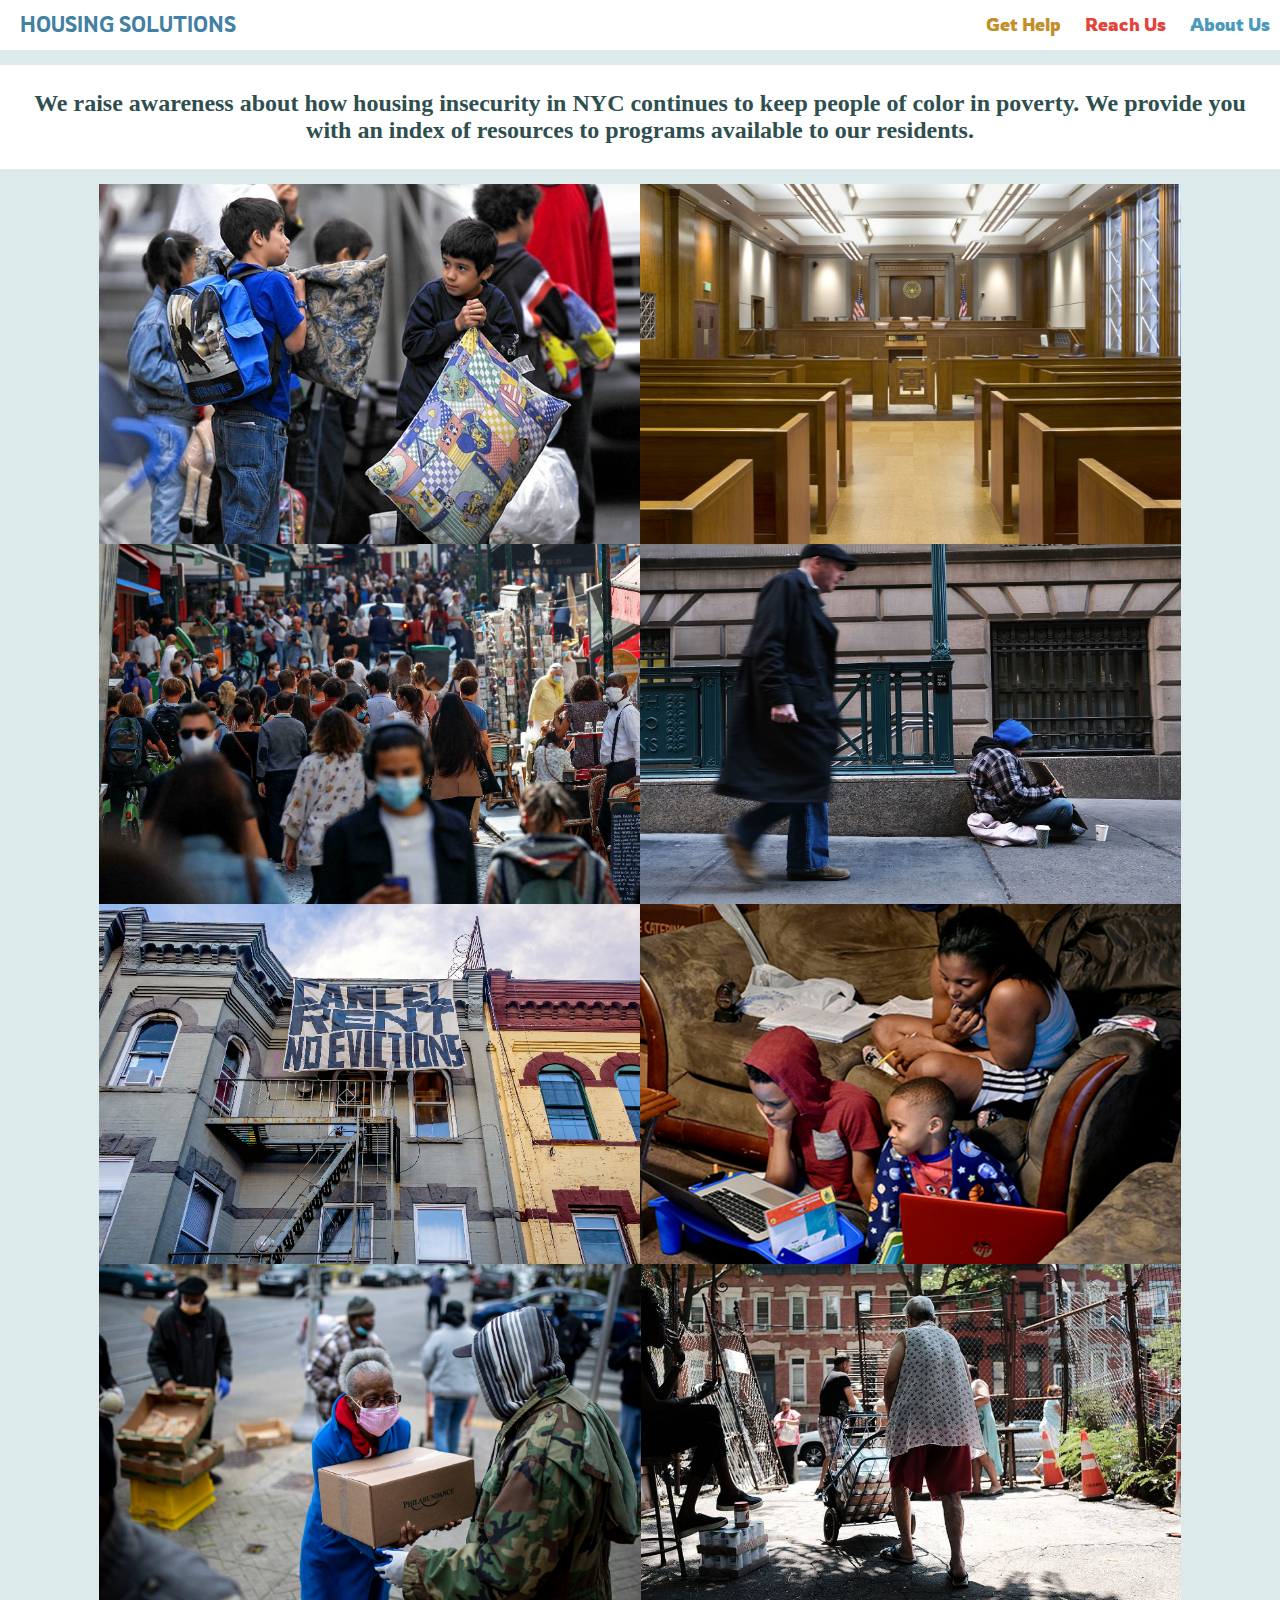
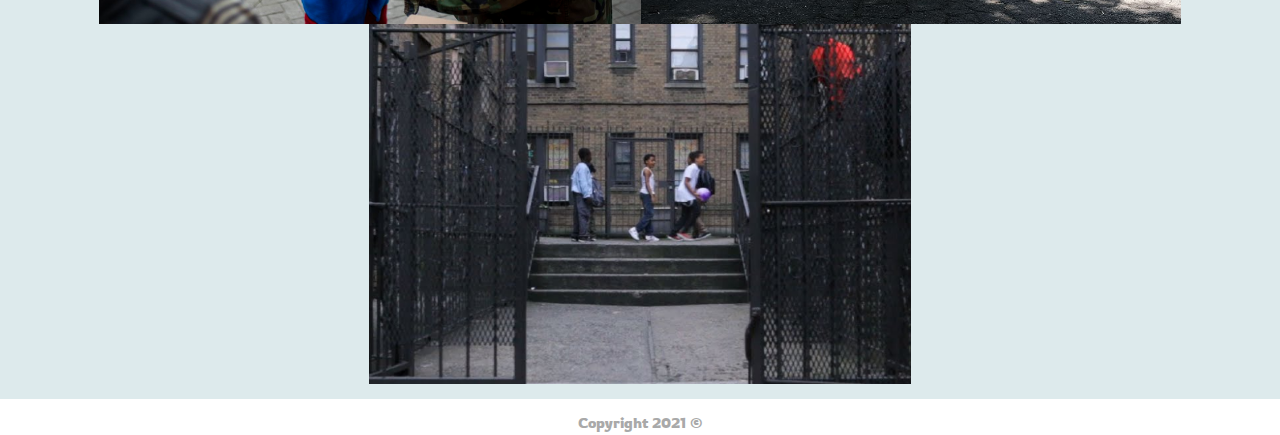
<file: index.html>
<!DOCTYPE html>
<html>

<head>
    <!--<link href="https://cdn.jsdelivr.net/npm/bootstrap@5.1.3/dist/css/bootstrap.min.css" rel="stylesheet" integrity="sha384-1BmE4kWBq78iYhFldvKuhfTAU6auU8tT94WrHftjDbrCEXSU1oBoqyl2QvZ6jIW3" crossorigin="anonymous">-->
    <link rel="stylesheet" href="index.css" />
    <link rel="stylesheet" href="why-it-matters.1.css" />
    <link rel="preconnect" href="https://fonts.googleapis.com">
    <link rel="preconnect" href="https://fonts.gstatic.com" crossorigin>
    <link href="https://fonts.googleapis.com/css2?family=Rowdies:wght@300&display=swap" rel="stylesheet">
    <meta name="viewport" content="width=device-width, initial-scale=1">
</head>

<body>
    <!--Navbar-->
    <div class="nav">
        <input type="checkbox" id="nav-check">
        <div class="nav-header">
            <div class="nav-title">
               <i class="fa fa-home"></i>  HOUSING SOLUTIONS
            </div>
        </div>
        <div class="nav-btn">
            <label for="nav-check">
      <span></span>
      <span></span>
      <span></span>
    </label>
        </div>

        <div class="nav-links">
            <a href="./get-help.html" class="yellow">Get Help</a>
            <a href="reach-us.html" class="red">Reach Us</a>
            <a href="about-us.html" class="blue">About Us</a>
        </div>
    </div>
    <!--Content-->
    <div id="content">

        <!--Mission Statement goes here-->

        <div class="container-fluid">
            <h2>We raise awareness about how housing insecurity in NYC continues to keep people of color in poverty. We provide you with an index of resources to programs available to our residents.</h2>
        </div>


        <!--Images in a collage are contained here-->


        <div class="grid-content-container">
            <div class="container">
                <img src="images/children-shelter.jpg" class="image">
                <div class="overlay">
                    <div class="text">
                        <p>
                            Even before the initial pandemic, there were already 43,000 people living in family shelters in New York City in 2019, with about 25,000 of those people being children and teens. According to campaigners, the number of public school children suffering
                            housing instability has remained over 100,000 for the past five years, with nearly 111,000 kids experiencing homelessness for the 2019-2020 school year. As staggering as that number is, it represents a 2.2 percent drop from
                            the previous year. Eighty-five percent of students facing homelessness were Black or Hispanic.
                        </p>
                    </div>
                </div>
            </div>
        </div>




        <div class="grid-content-container">
            <div class="container">
                <img src="images/courtroom2.jpg" class="image">
                <div class="overlay">
                    <div class="text">
                        <p>Housing insecurity for racial or ethnic groups in the United States has a long history, attributable to racially targeted laws and systemic discrimination, particularly in the rental housing market. People of color remain poorer
                            as a result of these policies and behaviors.</p>
                    </div>
                </div>
            </div>
        </div>

        <div class="grid-content-container">
            <div class="container">
                <img src="images/covid.jpg" class="image">
                <div class="overlay">
                    <div class="text">
                        <p>It is apparent that the coronavirus pandemic is having a different impact on tenants of color, increasing previous inequity and laying the groundwork for future imbalance.
                        </p>
                    </div>
                </div>
            </div>
        </div>




        <div class="grid-content-container">
            <div class="container">
                <img src="images/homeless.jpg" class="image">
                <div class="overlay">
                    <div class="text">
                        <p>Before COVID-19, half of all renters were moderately or severely cost-burdened, with housing costs accounting for 30 to 50 percent of their household income. Renters who are tight on money, particularly those of color, are more
                            likely to be evicted due to a higher possibility of missing rent payments. People of color, who experienced greater rates of job loss during the pandemic, are disproportionately cost-burdened and at risk of eviction.
                        </p>
                    </div>
                </div>
            </div>
        </div>




        <div class="grid-content-container">
            <div class="container">
                <img src="images/eviction.jpg" class="image">
                <div class="overlay">
                    <div class="text">
                        <p>People who have been evicted are also more likely to seek for and remain in shelters, and they spend more days there. Homelessness is already more common in Pacific Islander, Native American, Black, Latinx, and Asian neighborhoods,
                            and once pushed into homelessness, families confront a "pileup of injustices." When secure shelter is unavailable, persons are frequently subjected to criminality as a result of anti-homeless legislation. They also face food
                            insecurity, deterioration in physical and mental health, and additional challenges in securing future homes.
                        </p>
                    </div>
                </div>
            </div>
        </div>




        <div class="grid-content-container">
            <div class="container">
                <img src="images/parents.jpg" class="image">
                <div class="overlay">
                    <div class="text">
                        <p>Lost and reduced income has worsened already difficult situations for many. During the pandemic, renters of color have reported less overall confidence in being able to pay their next month’s rent and have reported not having paid
                            the previous month’s rent on time at disproportionately higher rates than their white counterparts.</p>
                    </div>
                </div>
            </div>
        </div>




        <div class="grid-content-container">
            <div class="container">
                <img src="images/foodpantry.jpg" class="image">
                <div class="overlay">
                    <div class="text">
                        <p>In recent decades, housing affordable to low-income New Yorkers has become more elusive and homelessness has skyrocketed. The city’s low-income population has remained fairly stable since 2000, with about a million households living
                            below twice the federal poverty level. Yet the number of homeless families in shelters has tripled.</p>
                    </div>
                </div>
            </div>
        </div>





        <div class="grid-content-container">
            <div class="container">
                <img src="images/nycppl.jpg" class="image">
                <div class="overlay">
                    <div class="text">
                        <p>The rental market in New York City has always been notoriously tight and expensive. Housing for low-income New Yorkers has been more difficult to come by in recent decades, and homelessness has increased dramatically. Since 2000,
                            the city's low-income population has remained relatively steady, with roughly a million households living on less than twice the federal poverty line. Despite this, the number of homeless families in shelters has increased
                            over thrice.</p>
                    </div>
                </div>
            </div>
        </div>




        <div class="grid-content-container">
            <div class="container">
                <img src="images/kids.jpg" class="image">
                <div class="overlay">
                    <div class="text">
                        <p>Although new rental construction is currently on the rise, more rental units are being built with the high-income market in mind, whereas the supply of low-cost rental units continues to decline dramatically as housing instability
                            increases.
                        </p>
                    </div>
                </div>
            </div>
        </div>


    </div>

    <div class="footer">
        <footer> Copyright 2021 &#169;</footer>
    </div>
</body>

</html>
</file>
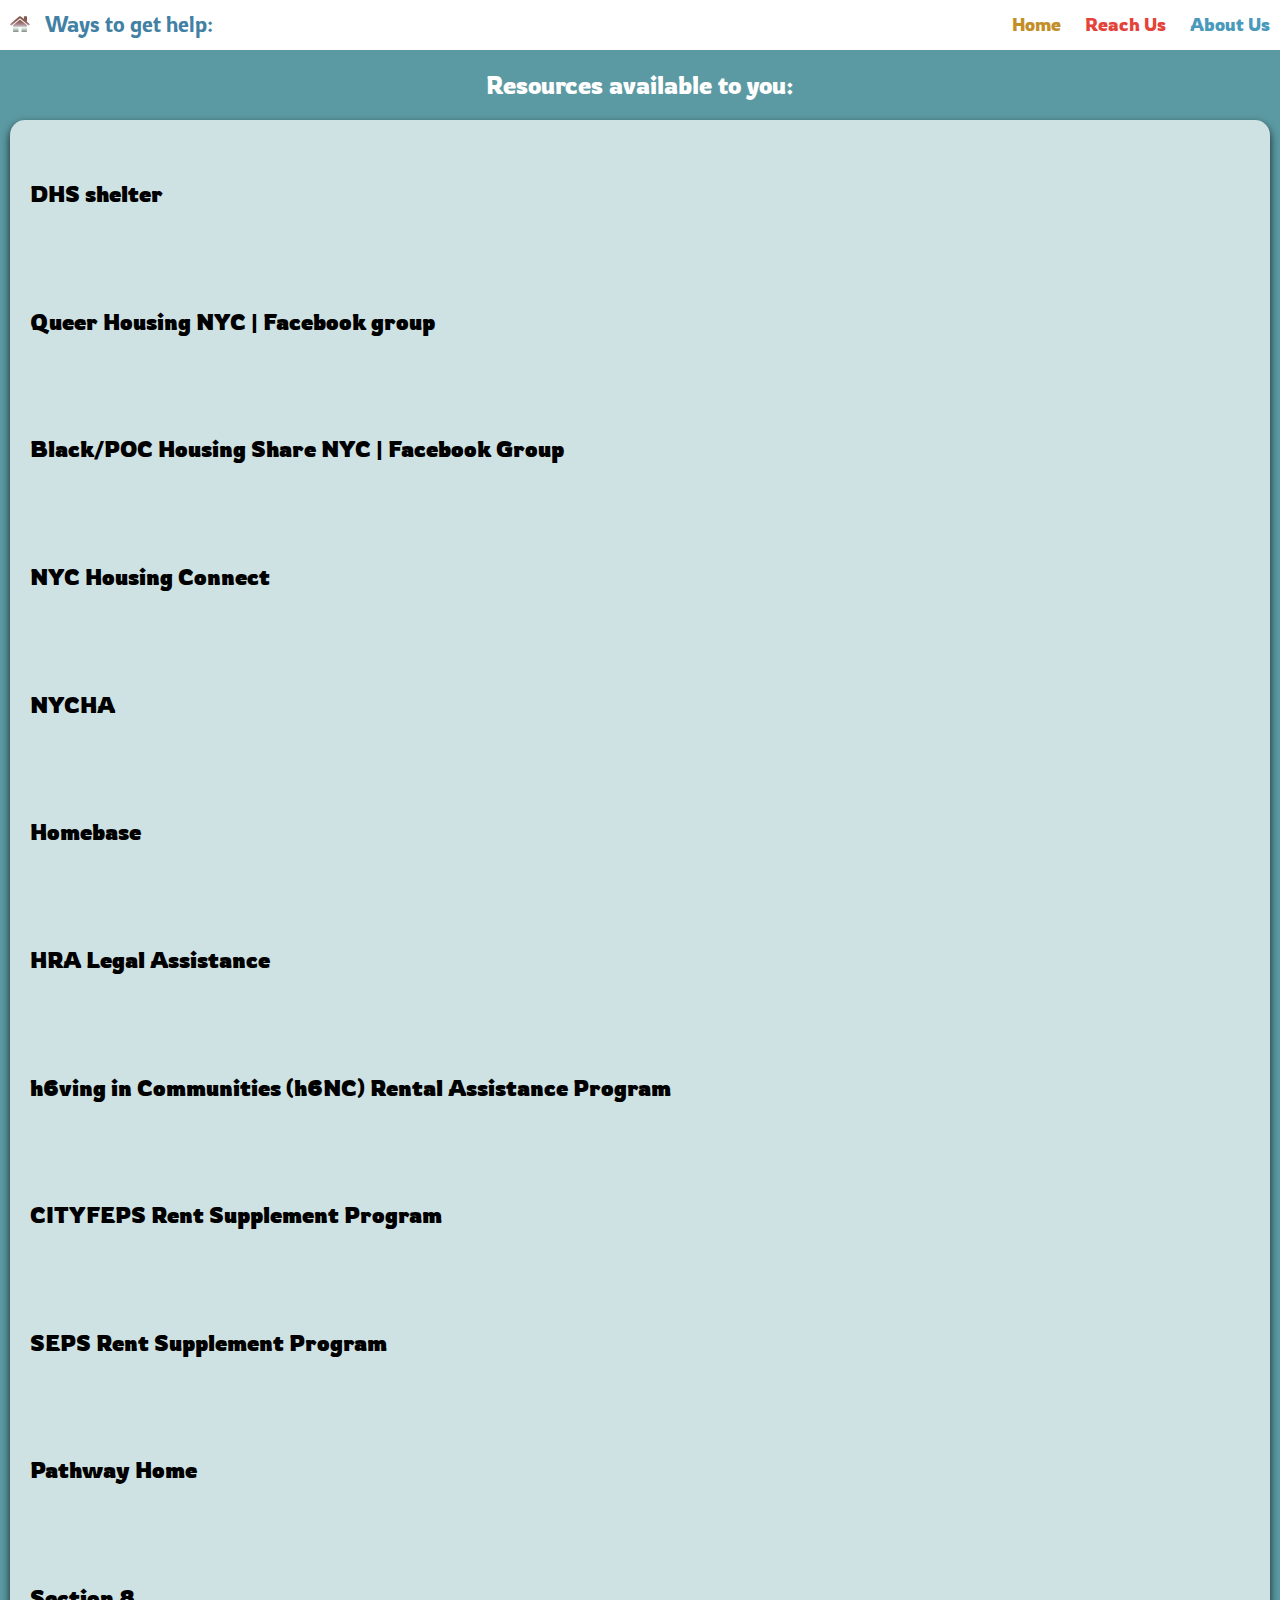
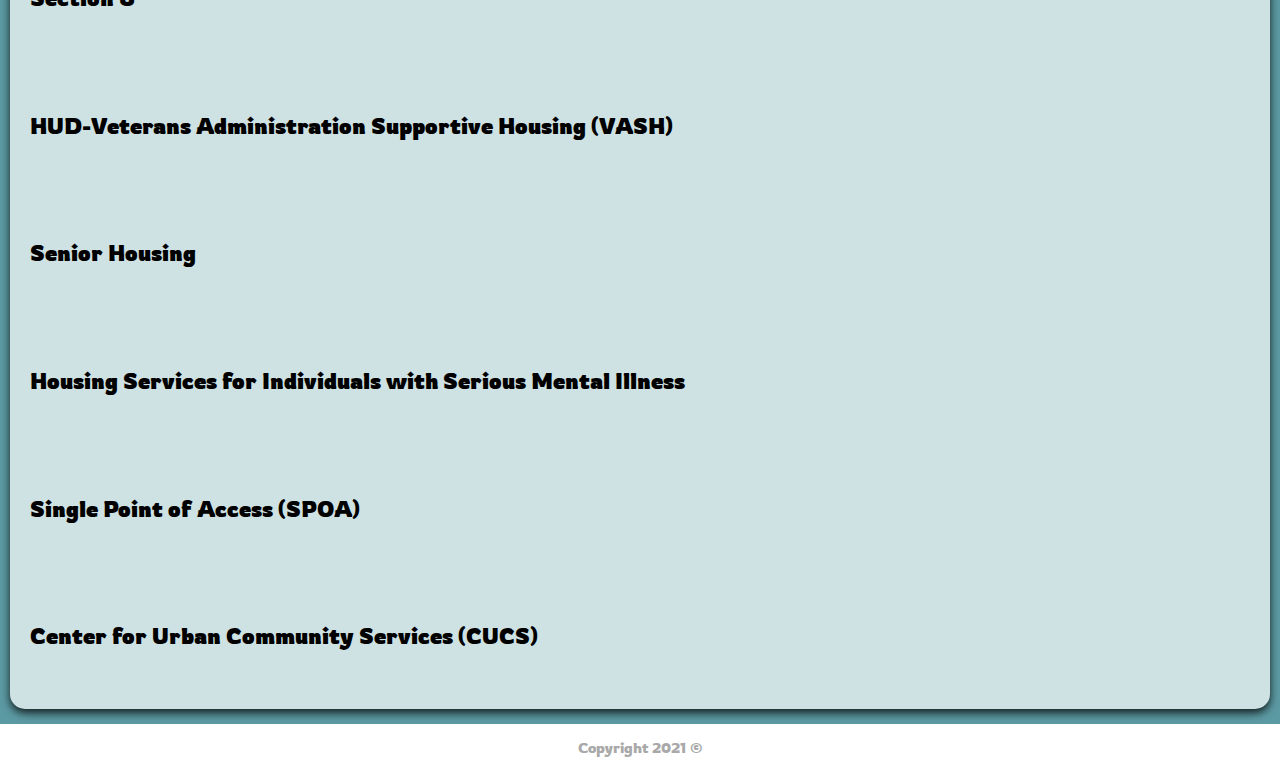
<file: get-help.html>
<!DOCTYPE html>
<html>

<head>
    <link rel="stylesheet" href="index.css" />
    <link rel="stylesheet" href="get-help.css" />
    <link rel="preconnect" href="https://fonts.googleapis.com">
    <link rel="preconnect" href="https://fonts.gstatic.com" crossorigin>
    <link href="https://fonts.googleapis.com/css2?family=Rowdies:wght@300&display=swap" rel="stylesheet">
    <link rel="stylesheet" href="https://cdnjs.cloudflare.com/ajax/libs/font-awesome/4.7.0/css/font-awesome.min.css">
    <meta name="viewport" content="width=device-width, initial-scale=1">

</head>

<body>

    <div class="nav">
        <input type="checkbox" id="nav-check">
        <div class="nav-header">
            <div class="nav-title">
                <i class="fa fa-home"></i> Ways to get help:
            </div>
        </div>
        <div class="nav-btn">
            <label for="nav-check">
      <span></span>
      <span></span>
      <span></span>
    </label>
        </div>

        <div class="nav-links">
            <a href="index.html" class="yellow">Home</a>
            <a href="reach-us.html" class="red">Reach Us</a>
            <a href="about-us.html" class="blue">About Us</a>
        </div>
    </div>

    <div class="body-container">
        <div>
            <div class="section1">
                <h2>Resources available to you:</h2>
            </div>

            <div class="res-list">
                <section>
                    <!--DHS shelter-->
                    <div class="content">
                        <!--<img src="https://lh3.googleusercontent.com/OKiNarulvK14hR-gdYMFSD_LQW50k3SVEa6fmnV0acWea5l6OJWW83ks4g8-3aMfk-JEbw=s85">-->
                        <a href="https://www1.nyc.gov/site/dhs/index.page" target="_blank">
                            <h6>DHS shelter</h6>
                        </a>
                    </div>

                    <!--Queer Housing NYC | Facebook group-->
                    <div class="content">
                        <!--<img src="https://bit.ly/3BUQLYJ" class="size">-->
                        <a href="https://www.facebook.com/groups/QhousingNYC/" target="_blank">
                            <h6>Queer Housing NYC | Facebook group</h6>
                        </a>
                    </div>

                    <!--Black/POC Housing Share NYC | Facebook Group-->
                    <div class="content">
                        <!--<img src="https://scontent-lga3-2.xx.fbcdn.net/v/t1.18169-9/13920688_10153604702712062_2201480360436862372_n.jpg?_nc_cat=102&ccb=1-5&_nc_sid=8631f5&_nc_ohc=jcRmNBA2PZUAX9axz9L&_nc_ht=scontent-lga3-2.xx&oh=cd3b8dd1c207c36f0472d85b0fd684ba&oe=61965D58"-->
                            <!--class="size">-->
                        <a href="https://www.facebook.com/groups/527360897473277/" target="_blank">
                            <h6>Black/POC Housing Share NYC | Facebook Group</h6>
                        </a>
                    </div>

                    <!--NYC Housing Connect-->
                    <div class="content">
                        <!--<img src="https://www1.nyc.gov/assets/hpd/images/content/pages/housing-connect-new.jpg" class="size"></img>-->
                        <a href="https://www1.nyc.gov/site/hpd/services-and-information/housing-connect-rentals.page" target="_blank">
                            <h6>NYC Housing Connect</h6>
                        </a>
                    </div>

                    <!--NYCHA-->

                    <div class="content">
                        <!--<img src="https://upload.wikimedia.org/wikipedia/en/thumb/6/64/New_York_City_Housing_Authority_%28logo%29.svg/1200px-New_York_City_Housing_Authority_%28logo%29.svg.png" class="size">-->
                        <a href="http://www1.nyc.gov/site/nycha/index.page" target="_blank">
                            <h6>NYCHA</h6>
                        </a>
                    </div>

                    <!--Homebase-->
                    <div class="content">
                        <a href="https://www1.nyc.gov/site/hra/help/homebase.page" target="_blank">
                            <h6>Homebase</h6>
                        </a>
                    </div>

                    <!--HRA Legal Assistance-->
                    <div class="content">
                        <a href="https://www1.nyc.gov/site/hra/help/legal-assistance.page" target="_blank">
                            <h6>HRA Legal Assistance</h6>
                        </a>
                    </div>

                    <!--h6NC-->
                    <div class="content">
                        <a href="http://www1.nyc.gov/site/dhs/permanency/linc-program.page" target="_blank">
                            <h6>h6ving in Communities (h6NC) Rental Assistance Program</h6>
                        </a>
                    </div>

                    <!--CITYFEPS Rent Supplement Program-->
                    <div class="content">
                        <a href="http://www1.nyc.gov/site/dhs/permanency/cityfeps.page" target="_blank">
                            <h6>CITYFEPS Rent Supplement Program</h6>
                        </a>
                    </div>

                    <!--SEPS Rent Supplement Program-->
                    <div class="content">
                        <a href="http://www1.nyc.gov/site/dhs/permanency/seps.page" target="_blank">
                            <h6>SEPS Rent Supplement Program</h6>
                        </a>
                    </div>

                    <!--Pathway Home-->
                    <div class="content">
                        <a href="http://www1.nyc.gov/site/dhs/permanency/pathway-home.page" target="_blank">
                            <h6>Pathway Home</h6>
                        </a>
                    </div>

                    <!--Section 8-->
                    <div class="content">
                        <a href="http://www1.nyc.gov/site/hpd/section-8/about-section-8.page" target="_blank">
                            <h6>Section 8</h6>
                        </a>
                    </div>

                    <!--VASH-->
                    <div class="content">
                        <a href="https://www.va.gov/homeless/for_homeless_veterans.asp" target="_blank">
                            <h6>HUD-Veterans Administration Supportive Housing (VASH)</h6>
                        </a>
                    </div>

                    <div class="content">
                        <a href="https://www.ccbq.org/service/senior-housing/" target="_blank">
                            <h6>Senior Housing</h6>
                        </a>
                    </div>

                    <!--Senior Housing-->
                    <div class="content">
                        <a href="https://www.hud.gov/program_offices/housing/mfh/grants/section811ptl" target="_blank">
                            <h6>Housing Services for Individuals with Serious Mental Illness</h6>
                        </a>
                    </div>

                    <!--SPOA-->
                    <div class="content">
                        <a href="http://www1.nyc.gov/site/doh/health/health-topics/recovery-from-mental-illness-single-point-of-access.page" target="_blank">
                            <h6>Single Point of Access (SPOA)</h6>
                        </a>
                    </div>

                    <!--CUCS-->
                    <div class="content">
                        <a href="https://www.cucs.org/" target="_blank">
                            <h6>Center for Urban Community Services (CUCS)</h6>
                        </a>
                    </div>

                </section>
            </div>
        </div>
    </div>
    <div class="footer">
        <footer> Copyright 2021 &#169;</footer>
    </div>
</body>

</html>
</file>
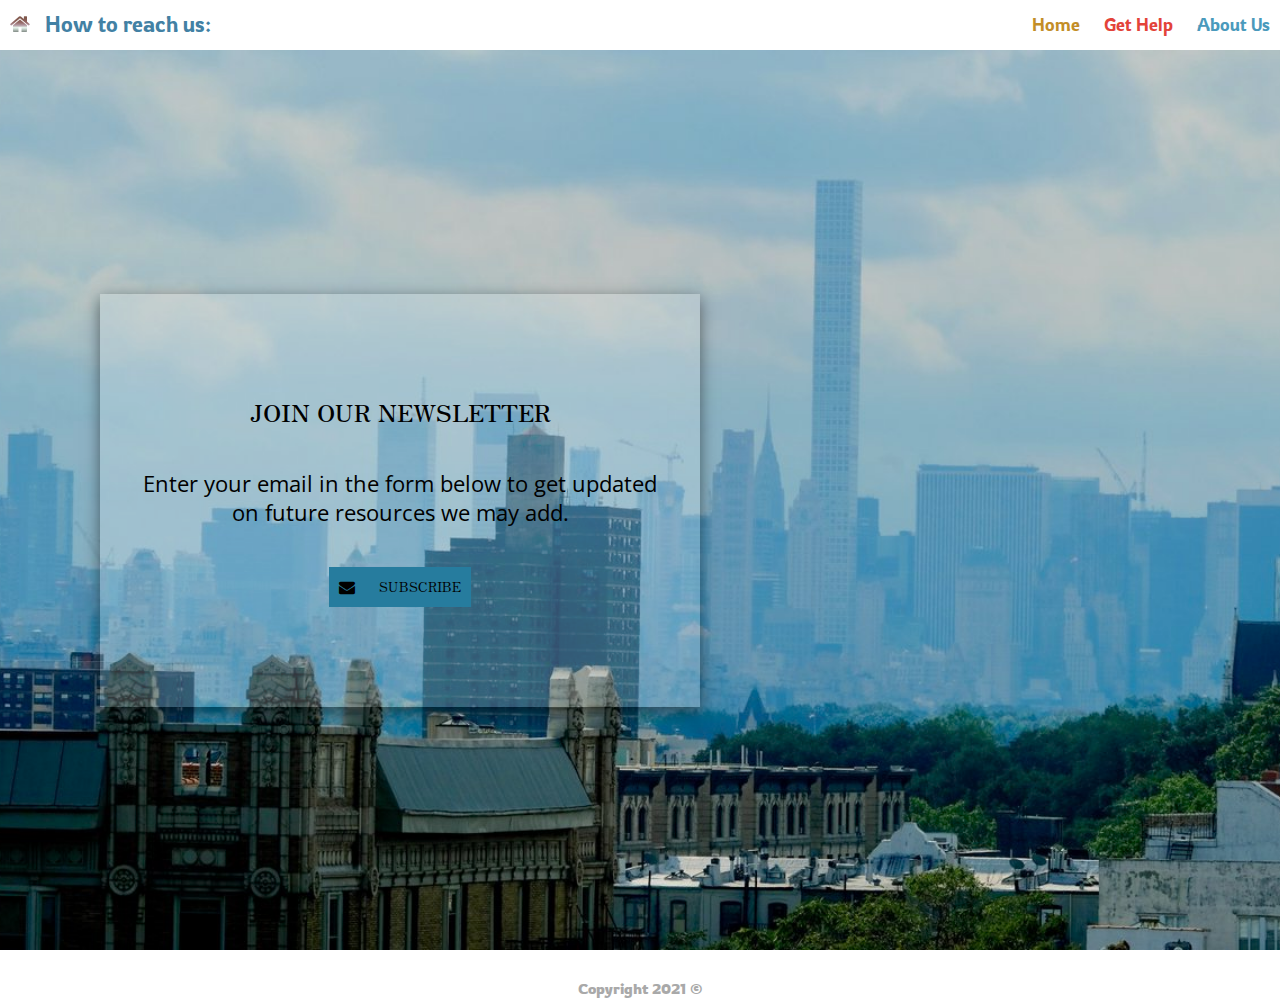
<file: reach-us.html>
<!DOCTYPE html>
<html>

<head>
    <link rel="stylesheet" href="index.css" />
    <link rel="stylesheet" href="reach-us.css" />
    <link rel="preconnect" href="https://fonts.googleapis.com">
    <link rel="preconnect" href="https://fonts.gstatic.com" crossorigin>
    <link href="https://fonts.googleapis.com/css2?family=Rowdies:wght@300&display=swap" rel="stylesheet">
    <link rel="stylesheet" href="https://cdnjs.cloudflare.com/ajax/libs/font-awesome/4.7.0/css/font-awesome.min.css">
</head>

<body>
    <!--Navbar-->
    <div class="nav">
        <input type="checkbox" id="nav-check">
        <div class="nav-header">
            <div class="nav-title">
                <i class="fa fa-home"></i> How to reach us:
            </div>
        </div>
        <div class="nav-btn">
            <label for="nav-check">
      <span></span>
      <span></span>
      <span></span>
    </label>
        </div>
        <!--NavLinks-->
        <div class="nav-links">
            <a href="index.html" class="yellow">Home</a>
            <a href="get-help.html" class="red">Get Help</a>
            <a href="about-us.html" class="blue">About Us</a>
        </div>
    </div>
    <!--Forms-->
    <section>
    <div class="container">
        <form action="">
            <h1>Join Our Newsletter</h1>
            <p>Enter your email in the form below to get updated on future resources we may add.</p>
            <div class="email-box">
                <i class="fa fa-envelope"></i>
                <input class="tbox" type="email" name="" placeholder="Email" />
                <button class="btn" type="button" name="button">Subscribe</button>
            </div>
        </form>
    </div>
    </section>
    <!--Footer-->
    <footer>
        <div class="footer">
            Copyright 2021 &#169;
        </div>
    </footer>
</body>

</html>
</file>
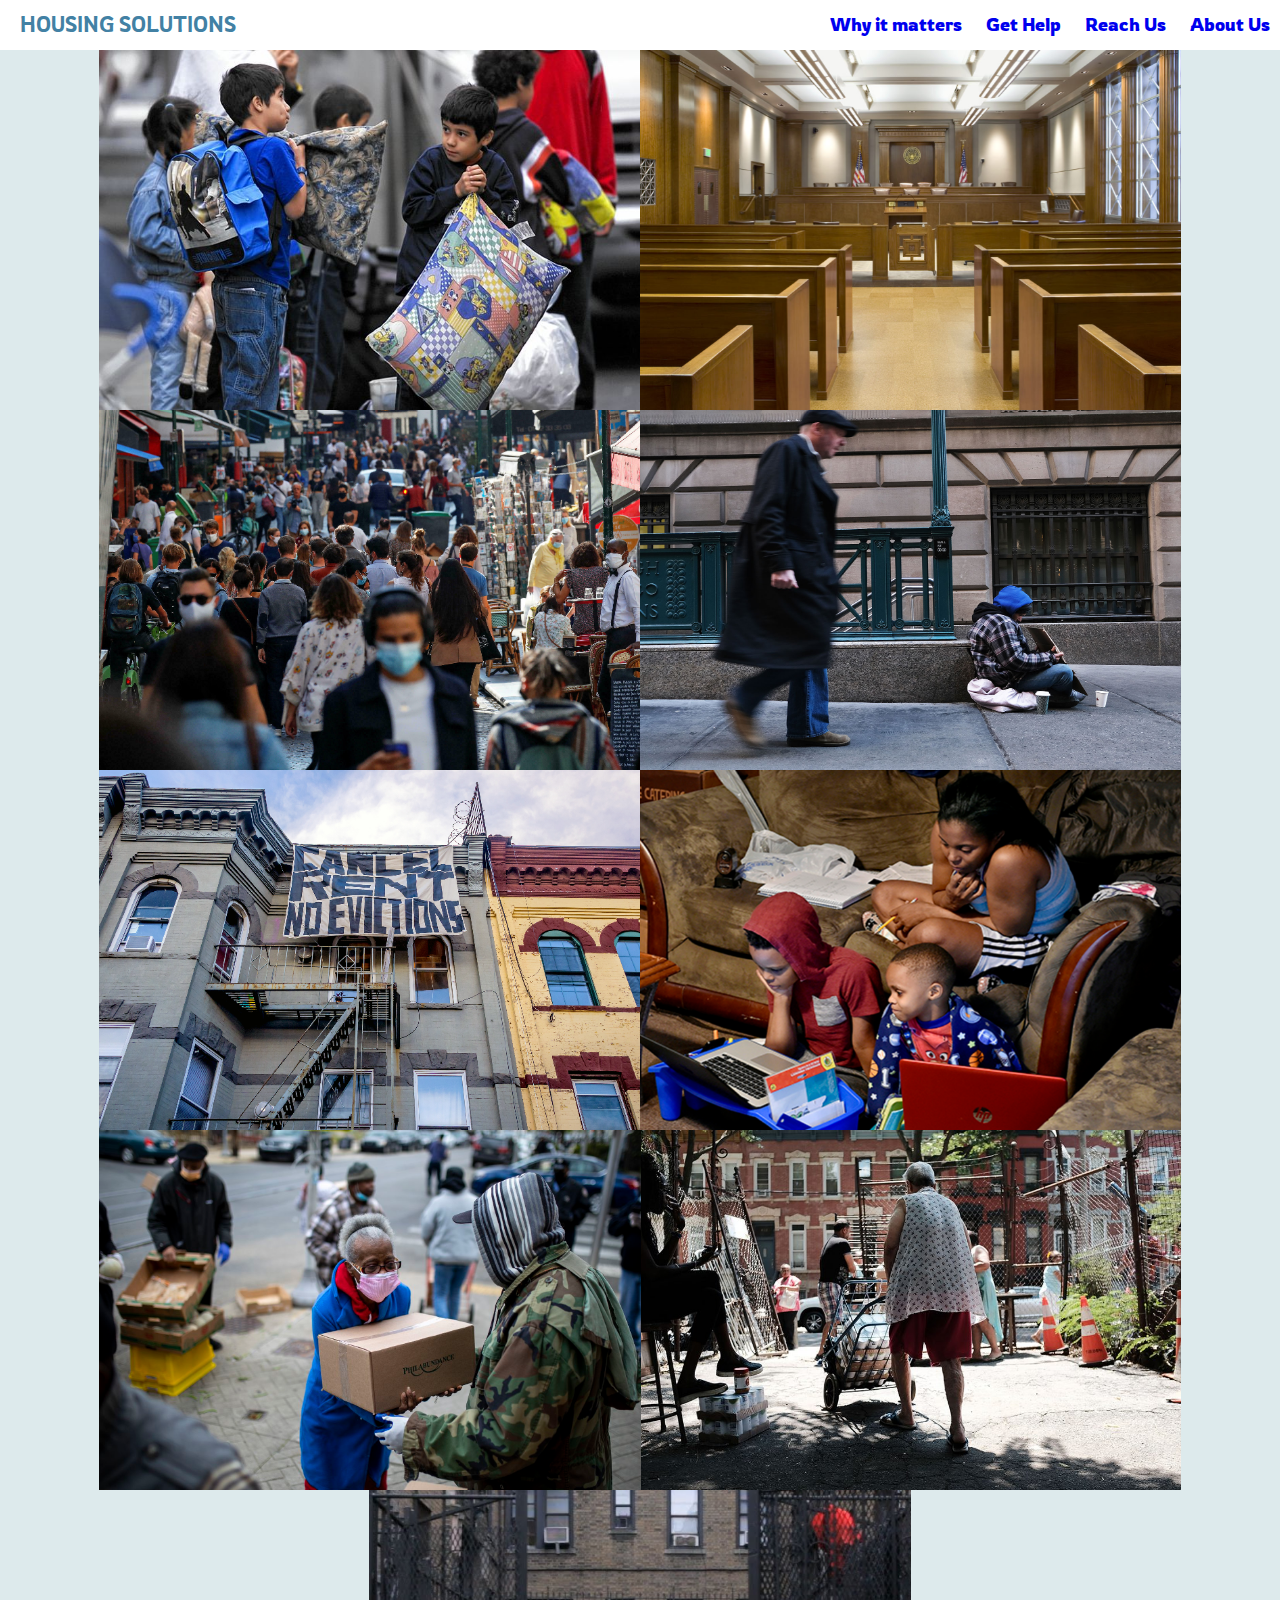
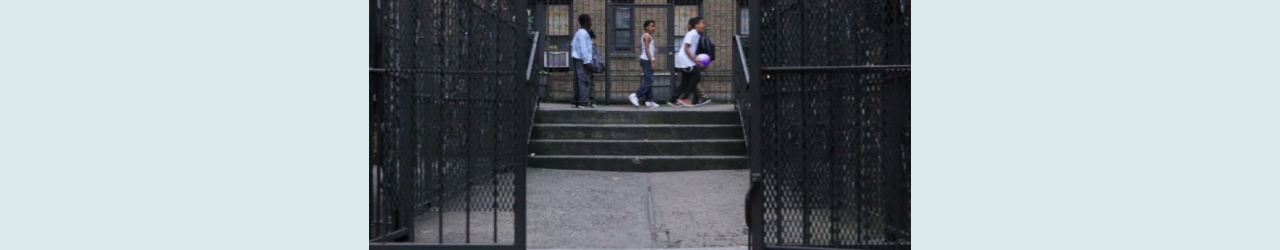
<file: why-it-matters.1.html>
<!DOCTYPE html>
<html>

<head>
    <link rel="stylesheet" href="index.css" />
    <link rel="stylesheet" href="why-it-matters.1.css" />
    <link rel="preconnect" href="https://fonts.googleapis.com">
    <link rel="preconnect" href="https://fonts.gstatic.com" crossorigin>
    <link href="https://fonts.googleapis.com/css2?family=Rowdies:wght@300&display=swap" rel="stylesheet">
    <meta name="viewport" content="width=device-width, initial-scale=1">
</head>

<body>
    <!--Navbar-->
    <div class="nav">
        <input type="checkbox" id="nav-check">
        <div class="nav-header">
            <div class="nav-title">
               <i class="fa fa-home"></i> HOUSING SOLUTIONS
            </div>
        </div>
        <div class="nav-btn">
            <label for="nav-check">
      <span></span>
      <span></span>
      <span></span>
    </label>
        </div>

        <div class="nav-links">
            <a href="why-it-matters.html" target="_blank">Why it matters</a>
            <a href="get-help.html" target="_blank">Get Help</a>
            <a href="reach-us.html" target="_blank">Reach Us</a>
            <a href="about-us.html" target="_blank">About Us</a>
        </div>
    </div>
    <!--Content-->
    <div id="content">



        <div class="grid-content-container">
            <div class="container">
                <img src="images/children-shelter.jpg" class="image">
                <div class="overlay">
                    <div class="text">
                        <p>
                            Even before the initial pandemic, there were already 43,000 people living in family shelters in New York City in 2019, with about 25,000 of those people being children and teens. According to campaigners, the number of public school children suffering
                            housing instability has remained over 100,000 for the past five years, with nearly 111,000 kids experiencing homelessness for the 2019-2020 school year. As staggering as that number is, it represents a 2.2 percent drop from
                            the previous year. Eighty-five percent of students facing homelessness were Black or Hispanic.
                        </p>
                    </div>
                </div>
            </div>
        </div>
        



        <div class="grid-content-container">
            <div class="container">
                <img src="images/courtroom2.jpg" class="image">
                <div class="overlay">
                    <div class="text">
                        <p>Housing insecurity for racial or ethnic groups in the United States has a long history, attributable to racially targeted laws and systemic discrimination, particularly in the rental housing market. People of color remain poorer
                            as a result of these policies and behaviors.</p>
                    </div>
                </div>
            </div>
        </div>
        
        
        
        

        <div class="grid-content-container">
            <div class="container">
                <img src="images/covid.jpg" class="image">
                <div class="overlay">
                    <div class="text">
                        <p>It is apparent that the coronavirus pandemic is having a different impact on tenants of color, increasing previous inequity and laying the groundwork for future imbalance.
                        </p>
                    </div>
                </div>
            </div>
        </div>
        
        
        

        <div class="grid-content-container">
            <div class="container">
                <img src="images/homeless.jpg" class="image">
                <div class="overlay">
                    <div class="text">
                        <p>Before COVID-19, half of all renters were moderately or severely cost-burdened, with housing costs accounting for 30 to 50 percent of their household income. Renters who are tight on money, particularly those of color, are more
                            likely to be evicted due to a higher possibility of missing rent payments. People of color, who experienced greater rates of job loss during the pandemic, are disproportionately cost-burdened and at risk of eviction.
                        </p>
                    </div>
                </div>
            </div>
        </div>




        <div class="grid-content-container">
            <div class="container">
                <img src="images/eviction.jpg" class="image">
                <div class="overlay">
                    <div class="text">
                        <p>People who have been evicted are also more likely to seek for and remain in shelters, and they spend more days there. Homelessness is already more common in Pacific Islander, Native American, Black, Latinx, and Asian neighborhoods,
                            and once pushed into homelessness, families confront a "pileup of injustices." When secure shelter is unavailable, persons are frequently subjected to criminality as a result of anti-homeless legislation. They also face food
                            insecurity, deterioration in physical and mental health, and additional challenges in securing future homes.
                        </p>
                    </div>
                </div>
            </div>
        </div>




        <div class="grid-content-container">
            <div class="container">
                <img src="images/parents.jpg" class="image">
                <div class="overlay">
                    <div class="text">
                        <p>Lost and reduced income has worsened already difficult situations for many. During the pandemic, renters of color have reported less overall confidence in being able to pay their next month’s rent and have reported not having paid
                            the previous month’s rent on time at disproportionately higher rates than their white counterparts.</p>
                    </div>
                </div>
            </div>
        </div>




        <div class="grid-content-container">
            <div class="container">
                <img src="images/foodpantry.jpg" class="image">
                <div class="overlay">
                    <div class="text">
                        <p>In recent decades, housing affordable to low-income New Yorkers has become more elusive and homelessness has skyrocketed. The city’s low-income population has remained fairly stable since 2000, with about a million households living
                            below twice the federal poverty level. Yet the number of homeless families in shelters has tripled.</p>
                    </div>
                </div>
            </div>
        </div>





        <div class="grid-content-container">
            <div class="container">
                <img src="images/nycppl.jpg" class="image">
                <div class="overlay">
                    <div class="text">
                        <p>The rental market in New York City has always been notoriously tight and expensive. Housing for low-income New Yorkers has been more difficult to come by in recent decades, and homelessness has increased dramatically. Since 2000,
                            the city's low-income population has remained relatively steady, with roughly a million households living on less than twice the federal poverty line. Despite this, the number of homeless families in shelters has increased
                            over thrice.</p>
                    </div>
                </div>
            </div>
        </div>




        <div class="grid-content-container">
            <div class="container">
                <img src="images/kids.jpg" class="image">
                <div class="overlay">
                    <div class="text">
                        <p>Although new rental construction is currently on the rise, more rental units are being built with the high-income market in mind, whereas the supply of low-cost rental units continues to decline dramatically as housing instability
                            increases.</p>
                    </div>
                </div>
            </div>
        </div>


    </div>
</body>

</html>
</file>
<file: index.css>
* {
    box-sizing: border-box;
}

html {
    height: 100%;
}

body {
    margin: 0px;
    font-family: 'segoe ui';
    background-color: #ddeaec;
}

.nav {
    height: 50px;
    width: 100%;
    background-color: white;
    position: relative;
    z-index: 1;
}

.nav>.nav-header {
    display: inline;
}

.nav>.nav-header>.nav-title {
    display: inline-block;
    font-family: 'Rowdies', cursive;
    font-weight: 300;
    font-size: 22px;
    color: #4281A4;
    padding: 10px 10px 10px 10px;
}

.nav>.nav-btn {
    display: none;
}

.nav>.nav-links {
    display: inline;
    font-family: 'Rowdies', cursive;
    float: right;
    font-size: 18px;
}

.nav>.nav-links>a {
    display: inline-block;
    padding: 13px 10px 13px 10px;
    text-decoration: none;
    /*color: #C48E27;*/
}

.nav>.nav-links>a:hover {
    background-color: #f8f8f8;
}

.nav>#nav-check {
    display: none;
}

.fa-home {
    margin-right: 10px;
    background: -webkit-linear-gradient(#784F41, #7C5347, #80574C, #885E56, #986C6A, #B399A2, #E8F7EE, #AEBAB3, #747C77, #000000);
    -webkit-background-clip: text;
    -webkit-text-fill-color: transparent;
}


@media (max-width:600px) {
    .nav>.nav-btn {
        display: inline-block;
        position: absolute;
        right: 0px;
        top: 0px;
    }
    .nav>.nav-btn>label {
        display: inline-block;
        width: 50px;
        height: 50px;
        padding: 13px;
    }
    .nav>.nav-btn>label:hover,
    .nav #nav-check:checked~.nav-btn>label {
        background-color: grey;
    }
    .nav>.nav-btn>label>span {
        display: block;
        width: 25px;
        height: 10px;
        border-top: 2px solid #eee;
    }
    .nav>.nav-links {
        position: absolute;
        display: block;
        width: 100%;
        background-color: white;
        height: 0px;
        transition: all 0.3s ease-in;
        overflow-y: hidden;
        top: 50px;
        left: 0px;
    }
    .nav>.nav-links>a {
        display: block;
        width: 100%;
    }
    .nav>#nav-check:not(:checked)~.nav-links {
        height: 0px;
    }
    .nav>#nav-check:checked~.nav-links {
        height: calc(100vh - 50px);
        overflow-y: auto;
    }
}

.section1>h2 {
    font-family: 'Rowdies', cursive;
    font-weight: normal;
    text-align: center;
    color: white;
}

.section1>.card1 {
    font-family: 'Rowdies', cursive;
    font-weight: normal;
    text-align: center;
    background-color: white;
    border-radius: 15px;
    display: block;
    padding: 10px;
    margin: 10px;
    
}


.nav-links .yellow {
  color: #C38E27;
}

.nav-links .red {
  color: #E34339;
}

.nav-links .blue {
  color: #4A9ABC;
}


.footer {
  background-color: white;
  /*position: absolute;*/
  bottom: 0;
  color: darkgrey;
  width: 100%;
  display: flex;
  align-items: flex-end;
  justify-content: center;
  font-size: 15px;
  height: 4vh;
  margin-top: 15px;
  padding: 3px;
  font-family: 'Rowdies', cursive;
}
</file>
<file: why-it-matters.1.css>
body {
    box-sizing: border-box;
    margin:0;
    padding: 0;
    min-width: fit-content;
}


img {
  width: auto;
  height: 40vh;
  vertical-align: bottom;
  margin: 0;
}

.container {
  display: flex;
  position: relative;
  flex-grow: 1;
  padding: 0;
  vertical-align: bottom;
  margin: 0;
}

.overlay {
  position: absolute;
  display: flex;
  top: 0;
  bottom: 0;
  left: 0;
  right: 0;
  vertical-align: bottom;
  margin: 0;
  opacity: 0;
  transition: .5s ease;
  background-color: #E34339;
}

.container:hover .overlay {
  opacity: 1;
}

.text {
  color: white;
  font-size: 1.04em;
  line-height: 1.2;
  display: flex;
  align-items: center;
  justify-content: center;
  padding: 10px;
  text-align: center;
  text-shadow: 2px 1px black;
}

#content {
  display: flex;
  width: 100%;
  flex-direction: row;
  justify-content: center;
  align-items: center;
  flex-wrap: wrap;
  padding: 0;
}

.container-fluid {
  background-color: white;
  color: darkslategrey;
  text-align: center;
  padding: 5px 15px;
  margin: 15px 0px;
}

.footer {
  background-color: white;
  color: darkgrey;
  display: flex;
  justify-content: center;
  font-size: 15px;
  height: 4vh;
  margin-top: 15px;
  padding: 3px;
  font-family: 'Rowdies', cursive;
}
</file>
<file: get-help.css>
body {
    background-color: #5c9aa3;
}

.section1 h6 {
    font-family: 'Rowdies', cursive;
    font-weight: normal;
    text-align: center;
    color: white;
}

.res-list {
    font-family: 'Rowdies', cursive;
    font-weight: normal;
    background-color: #cee1e3;
    border-radius: 15px;
    display: block;
    padding: 10px;
    margin: 10px;
    box-shadow: 0 4px 8px 0 rgba(0, 0, 0, 0.8);
}

.res-list section h6 {
    font-size: 1.35em;
    margin-left: 10px;
}

.res-list section a {
    color: black;
    text-decoration: none;
}

.res-list section a:hover {
    color: #808080;
    text-decoration: underline;
}

/*--------------------------------------------------------------*/

.content {
    display: flex;
}

.content img {
    margin-right: 15px;
    display: block;
}

.content h6 {
    align-content: center;
}

.size {
    width: 75px;
    height: 75px;
}
</file>
<file: reach-us.css>
@import url('https://fonts.googleapis.com/css2?family=Open+Sans:ital,wght@1,300;1,400&family=Raleway:wght@300&family=Rowdies&family=Source+Sans+Pro&family=Zen+Old+Mincho&display=swap');
* {
  margin: 0;
  padding: 0;
}

body {
  background: white;
  margin: 0;
  padding: 0;
  font-family: sans-serif;
}

.yellow, .red, .blue {
   font-weight: 300;
    font-size: 18px;
}

section {
  padding: 0 100px;
  background: url(images/skyline.jpg) no-repeat center;
  background-size: cover;
  height: 100vh;
  display: flex;
  align-items: center;
  flex-direction: row;
}

.container {
  padding: 100px 40px;
  color: black;
  position: relative;
  max-width: 600px;
  background: rgba(255, 255, 255, .2);
  box-shadow: 0 5px 15px rgba(0,0,0,.5);
}

.container h1 {
  margin: 0 0 20px;
  padding: 0;
  font-size: 24px;
  text-transform: uppercase;
  color: black;
  text-align: center;
  font-family: 'Zen Old Mincho', serif;
}

.container p {
  max-width: 600px;
  margin: 40px auto;
  font-size: 1.35rem;
  font-family: 'Open Sans', sans-serif;
  text-align: center;
}

.email-box {
  height: 40px;
  display: flex;
  justify-content: center;
  
}

.email-box i {
  background: #267c9e;
  width: 40px;
  padding-left: 10px;
  line-height: 40px;
}

.email-box i:hover {
  color: white; 
}

.tbox, .btn {
  border: none;
  outline: none;
}

.tbox {
  width: 0px;
  transition: 0.6s;
}

.email-box:hover > .tbox, .tbox:focus {
  width: 60px;
  padding: 0 10px;
}

.btn {
  background: #267c9e;
  color: black;
  padding: 0 10px;
  text-transform: uppercase;
  cursor: pointer;
  font-family: 'Zen Old Mincho', serif;
}

.btn:hover {
  background: #267c9e;
  color: white;
  font-weight: 300;
}


.container { 
  animation: fade 2s ease forwards;  
}

@keyframes fade {
  from {
    opacity: 0;
  }
  to {
    opacity: 1;
  }
}

.footer {
  background-color: white;
  color: darkgrey;
  position: relative;
  bottom: 0;
  display: flex;
  justify-content: center;
  font-size: 15px;
  height: 4vh;
  padding: 3px;
  font-family: 'Rowdies', cursive;
}

/*--------------------------------------------------*/

@media all and (min-width: 1024px) {

.email-box:hover > .tbox, .tbox:focus {
  width: 260px;
  padding: 0 10px;
}

.btn:hover {
  background: #267c9e;
  color: white;
  font-weight: 300;
}

}
</file>
